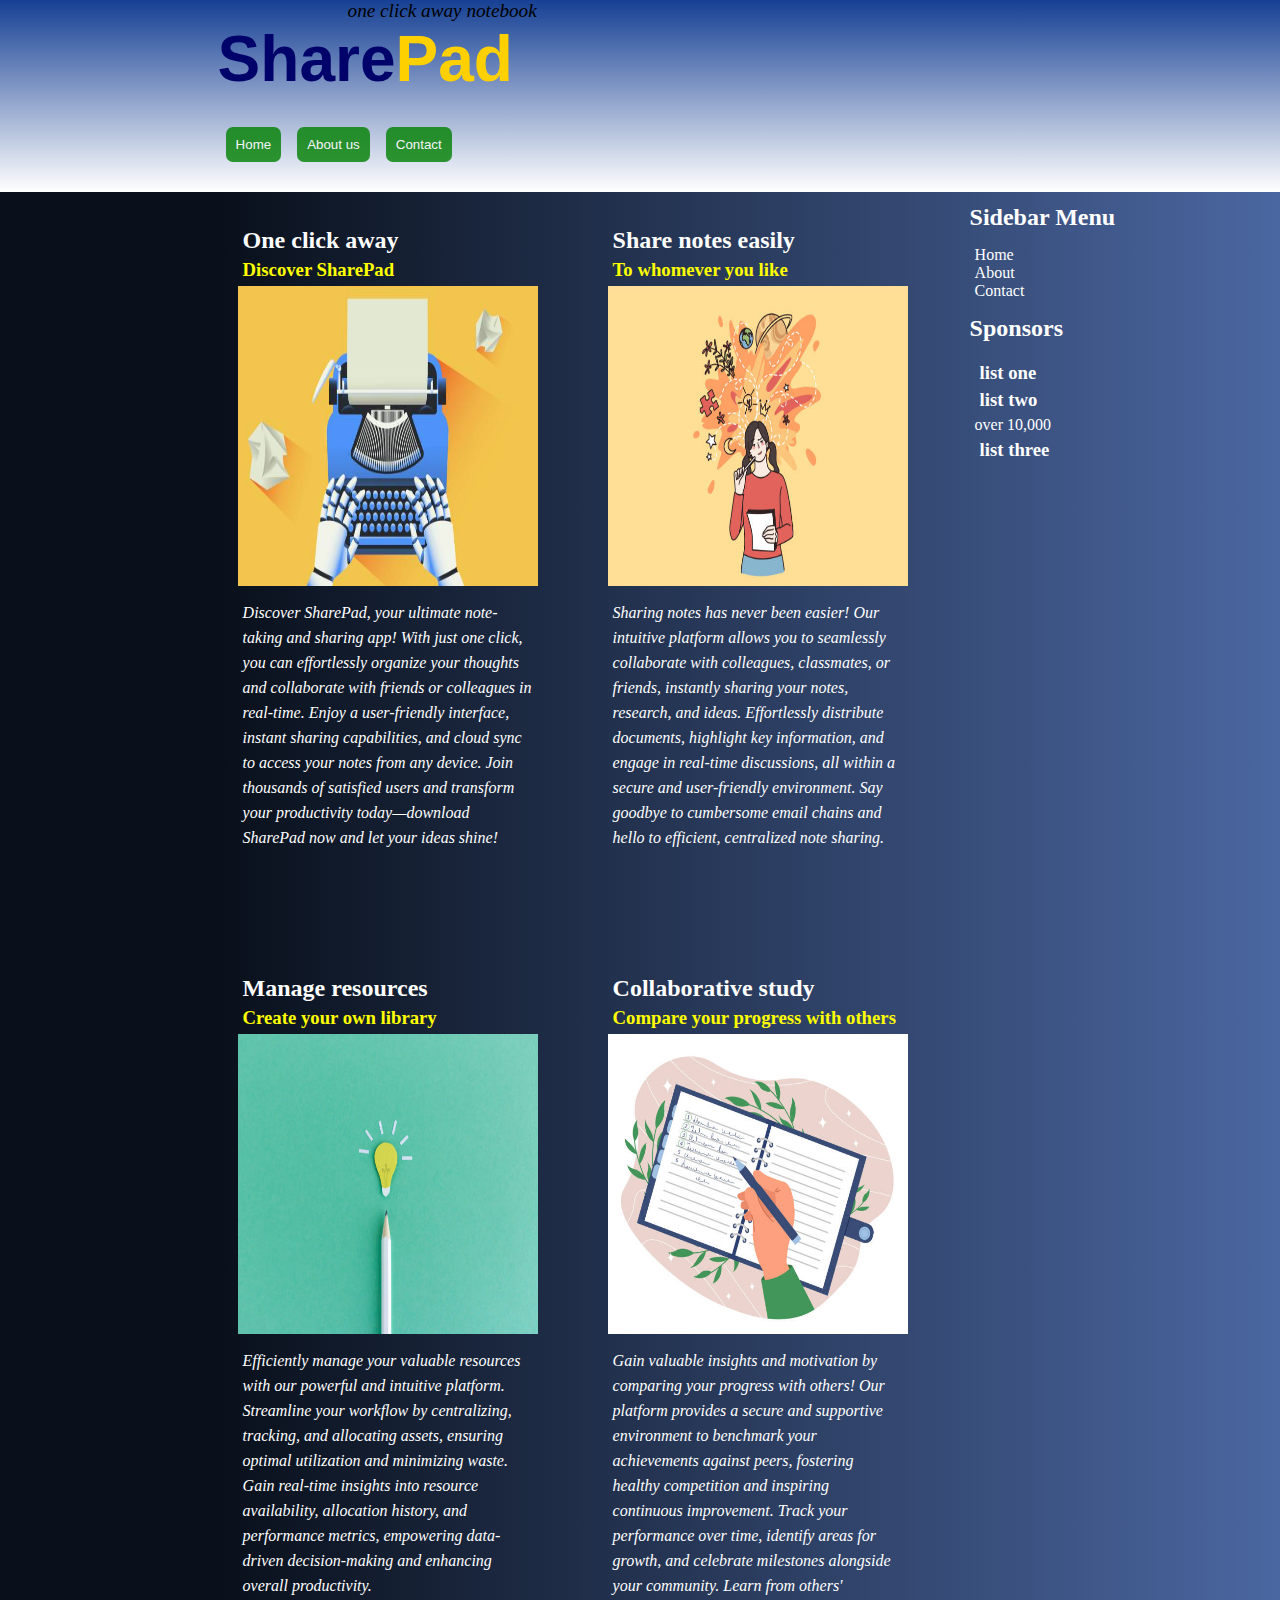
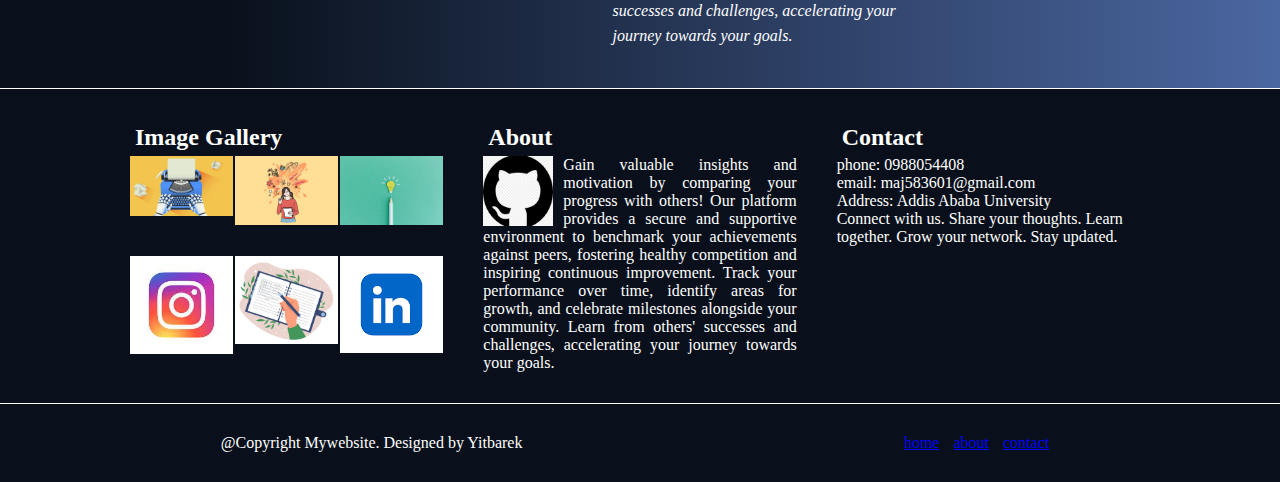
<file: index.html>
<!DOCTYPE html>
<html lang="en">
<head>
    <meta charset="UTF-8">
    <meta name="viewport" content="width=device-width, initial-scale=1.0">
    <title>Advertisement</title>
    <link rel="stylesheet" href="src/css/style.css">
</head>
<body>
    <header>
        <div class="header-container">
            <div class="header-container-text">
                <div class="slogan">
                    <p>one click away notebook</p>
                </div>
                <div class="title">
                    <h1><span>Share</span>Pad</h1>
                </div>
            </div>
            <div class="buttons">
                <button><a href="index.html">Home</a></button>
                <button><a href="src/html/about.html">About us</a></button>
                <button><a href="src/html/contact.html">Contact</a></button>
            </div>
        </div>
    </header>

    <main>
        <div class="container">
            <div class="wrapper">
                
                <article class="article1">
                    <h2>One click away</h2>
                    <h3>Discover SharePad</h3>
                    <img src="src/images/animation-2.jpg" alt="" width="300" height="300">
                    <p>
                        Discover SharePad, your ultimate note-taking and sharing app! With just one click, you can effortlessly organize your thoughts and collaborate with friends or colleagues in real-time. Enjoy a user-friendly interface, instant sharing capabilities, and cloud sync to access your notes from any device. Join thousands of satisfied users and transform your productivity today—download SharePad now and let your ideas shine!
                    </p>
                </article>
            </div>
            <div class="wrapper">
                <article class="article2">
                    <h2>Share notes easily</h2>
                    <h3>To whomever you like</h3>
                    <img src="src/images/animation-3.jpg" alt="" width="300" height="300">
                    <p>
                        Sharing notes has never been easier! Our intuitive platform allows you to seamlessly collaborate with colleagues, classmates, or friends, instantly sharing your notes, research, and ideas. Effortlessly distribute documents, highlight key information, and engage in real-time discussions, all within a secure and user-friendly environment. Say goodbye to cumbersome email chains and hello to efficient, centralized note sharing.
                    </p>                   
                </article>
            </div>
            <div class="wrapper">
                <article class="article3">
                    <h2>Manage resources</h2>
                    <h3>Create your own library</h3>
                    <img src="src/images/animation-4.jpg" alt="" width="300" height="300">
                    <p>
                        Efficiently manage your valuable resources with our powerful and intuitive platform. Streamline your workflow by centralizing, tracking, and allocating assets, ensuring optimal utilization and minimizing waste. Gain real-time insights into resource availability, allocation history, and performance metrics, empowering data-driven decision-making and enhancing overall productivity.
                    </p>
                </article>
            </div>
            <div class="wrapper">
                <article class="article4">
                    <h2>Collaborative study</h2>
                    <h3>Compare your progress with others</h3>
                    <img src="src/images/animation.jpg" alt="" width="300" height="300">
                    <p>
                        Gain valuable insights and motivation by comparing your progress with others! Our platform provides a secure and supportive environment to benchmark your achievements against peers, fostering healthy competition and inspiring continuous improvement. Track your performance over time, identify areas for growth, and celebrate milestones alongside your community. Learn from others' successes and challenges, accelerating your journey towards your goals.
                    </p>
                </article>
            </div>
            
            <aside>
                <section>
                    <h2>Sidebar Menu</h2>
                    <div class="sidebar-menu">
                        <ul>
                            <li><a href="index.html"></a>Home</li>
                            <li><a href="src/html/about.html"></a>About</li>
                            <li><a href="src/html/"></a>Contact</li>
                        </ul>
                    </div>
                </section>
                <section>
                    <h2>Sponsors</h2>
                    <div class="sidebar-sponsor">
                        <ul>
                            <li>
                                <h3>list one</h3>
                                <p></p>
                            </li>
                            <li>
                                <h3>list two</h3>
                                <p>over 10,000</p>
                            </li>
                            <li>
                                <h3>list three</h3>
                                
                            </li>
                        </ul>
                    </div>
                </section>
            </aside>            
        </div>
    </main>

    <footer>
        <div class="footer-container">
            <section>
                <h2>Image Gallery</h2>
                <div class="img-gallery">
                    <img src="src/images/animation-2.jpg" alt="download">
                    <img src="src/images/animation-3.jpg" alt="download">
                    <img src="src/images/animation-4.jpg" alt="download">
                    <img src="src/images/instagram.jpg" alt="download">
                    <img src="src/images/animation.jpg" alt="download">
                    <img src="src/images/linked-in.png" alt="download">
                </div>
            </section>
            <section>
                <h2>About</h2>
                <div class="about">
                    <img id="about-img" src="src/images/github.png" alt="">
                    <p>
                        Gain valuable insights and motivation by comparing your progress with others! Our platform provides a secure and supportive environment to benchmark your achievements against peers, fostering healthy competition and inspiring continuous improvement. Track your performance over time, identify areas for growth, and celebrate milestones alongside your community. Learn from others' successes and challenges, accelerating your journey towards your goals.
                    </p>
                </div>
            </section>
            <section>
                <h2>Contact</h2>
                <div class="contact">
                    phone: 0988054408 <br>
                    email: <a href="https/gmail.com/">maj583601@gmail.com</a>   <br>
                    Address: Addis Ababa University <br>
                    Connect with us. Share your thoughts. Learn together. Grow your network. Stay updated.
                </div>
            </section>
        </div>
        <section class="most-bottom">
            <p>
                @Copyright Mywebsite. Designed by Yitbarek
            </p>
            <div class="footer-nav">
                <nav>
                    <a href="index.html">home</a>
                    <a href="src/html/about.html">about</a>
                    <a href="src/html/contact.html">contact</a>
                </nav>
            </div>
        </section>
    </footer>
</body>
</html>
</file>
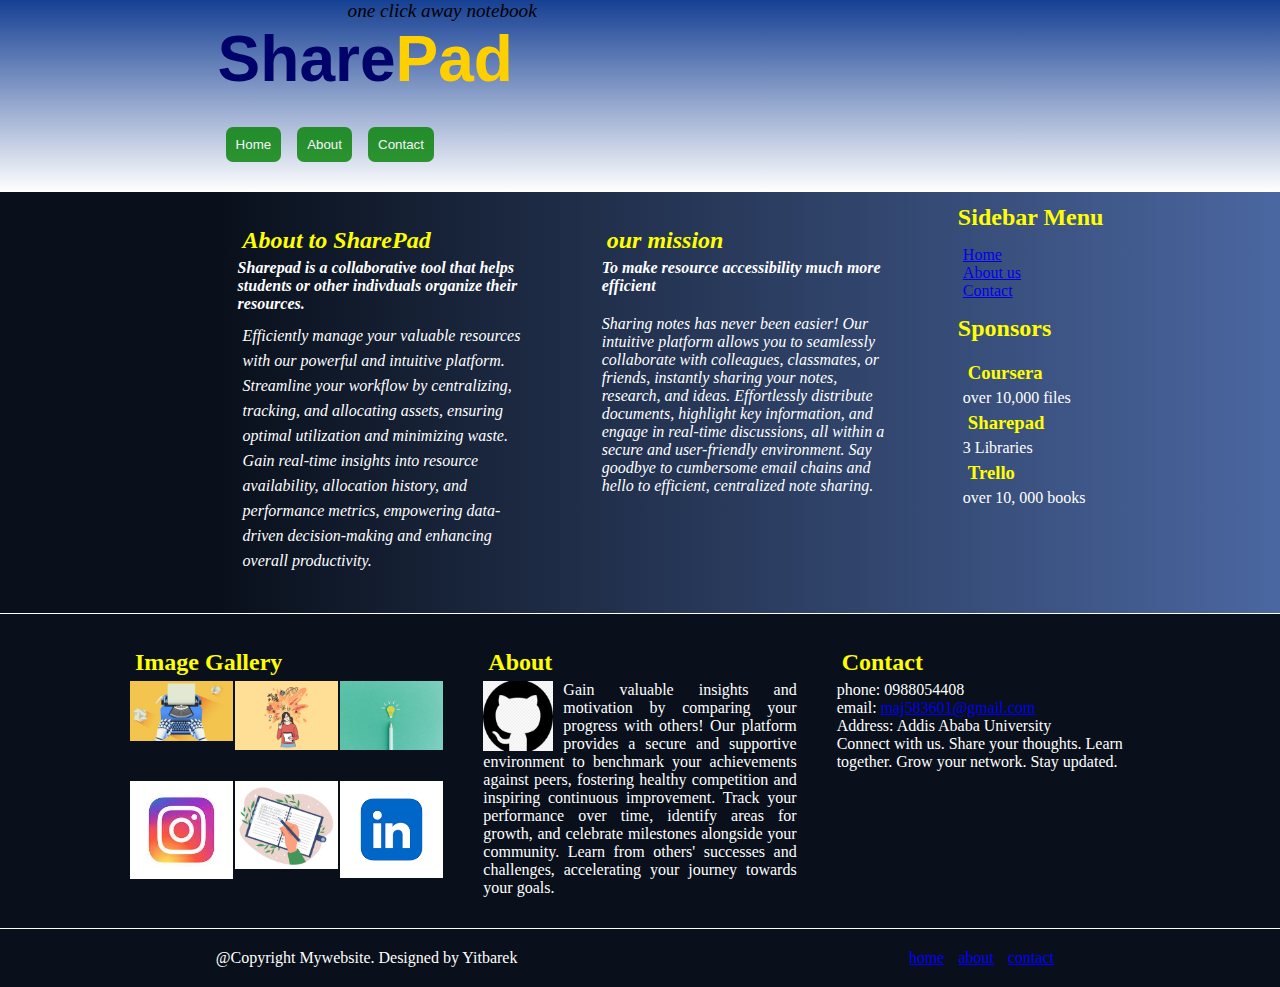
<file: src/html/about.html>
<!DOCTYPE html>
<html lang="en">
<head>
    <meta charset="UTF-8">
    <meta name="viewport" content="width=device-width, initial-scale=1.0">
    <title>Advertisement</title>
    <link rel="stylesheet" href="../css/styleAbout.css">
</head>
<body>
    <header>
        <div class="header-container">
            <div class="header-container-text">
                <div class="slogan">
                    <p>one click away notebook</p>
                </div>
                <div class="title">
                    <h1><span>Share</span>Pad</h1>
                </div>
            </div>
            <div class="buttons">
                <button><a href="../../index.html">Home</a></button>
                <button><a href="about.html">About</a></button>
                <button><a href="contact.html">Contact</a></button>
            </div>
        </div>
    </header>
    <main>
        <div class="container">
            <article class="article1">
                <h2>About to SharePad</h2>
                <h4>Sharepad is a collaborative tool that helps students or other indivduals organize their resources.</h4>
                <p>
                    Efficiently manage your valuable resources with our powerful and intuitive platform. Streamline your workflow by centralizing, tracking, and allocating assets, ensuring optimal utilization and minimizing waste. Gain real-time insights into resource availability, allocation history, and performance metrics, empowering data-driven decision-making and enhancing overall productivity.
                </p>
            </article class = "article2">
            <article>
                <h2>our mission</h2>
                <h4>To make resource accessibility much more efficient</h4>
                </p>
                    Sharing notes has never been easier! Our intuitive platform allows you to seamlessly collaborate with colleagues, classmates, or friends, instantly sharing your notes, research, and ideas. Effortlessly distribute documents, highlight key information, and engage in real-time discussions, all within a secure and user-friendly environment. Say goodbye to cumbersome email chains and hello to efficient, centralized note sharing.
                <p>
                
            </article>
                
            
            <aside>
                <section>
                    <h2>Sidebar Menu</h2>
                    <div class="sidebar-menu">
                        <ul>
                            <li><a href="../../index.html">Home</a></li>
                            <li><a href="about.html">About us</a></li>
                            <li><a href="contact.html">Contact</a></li>
                        </ul>
                    </div>
                </section>
                <section>
                    <h2>Sponsors</h2>
                    <div class="sidebar-sponsor">
                        <ul>
                            <li>
                                <h3>Coursera</h3>
                                <p>over 10,000 files</p>
                            </li>
                            <li>
                                <h3>Sharepad</h3>
                                <p>3 Libraries</p>
                            </li>
                            <li>
                                <h3>Trello</h3>
                                <p>over 10, 000 books</p>
                            </li>
                        </ul>
                    </div>
                </section>
            </aside>
        </div>
    </main>

    <footer>
        <div class="footer-container">
            <section>
                <h2>Image Gallery</h2>
                <div class="img-gallery">
                    <img src="../images/animation-2.jpg" alt="download">
                    <img src="../images/animation-3.jpg" alt="download">
                    <img src="../images/animation-4.jpg" alt="download">
                    <img src="../images/instagram.jpg" alt="download">
                    <img src="../images/animation.jpg" alt="download">
                    <img src="../images/linked-in.png" alt="download">
                </div>
            </section>
            <section>
                <h2>About</h2>
                <div class="about">
                    <img id="about-img" src="../images/github.png" alt="">
                    <p>
                        Gain valuable insights and motivation by comparing your progress with others! Our platform provides a secure and supportive environment to benchmark your achievements against peers, fostering healthy competition and inspiring continuous improvement. Track your performance over time, identify areas for growth, and celebrate milestones alongside your community. Learn from others' successes and challenges, accelerating your journey towards your goals.
                    </p>
                </div>
            </section>
            <section>
                <h2>Contact</h2>
                <div class="contact">
                    phone: 0988054408 <br>
                    email: <a href="https/gmail.com/">maj583601@gmail.com</a>   <br>
                    Address: Addis Ababa University <br>
                    Connect with us. Share your thoughts. Learn together. Grow your network. Stay updated.
                </div>
            </section>
        </div>
        <section class="most-bottom">
            <p>
                @Copyright Mywebsite. Designed by Yitbarek
            </p>
            <div class="footer-nav">
                <nav>
                    <a href="../../index.html">home</a>
                    <a href="about.html">about</a>
                    <a href="contact.html">contact</a>
                </nav>
            </div>
        </section>
    </footer>
</body>
</html>
</file>
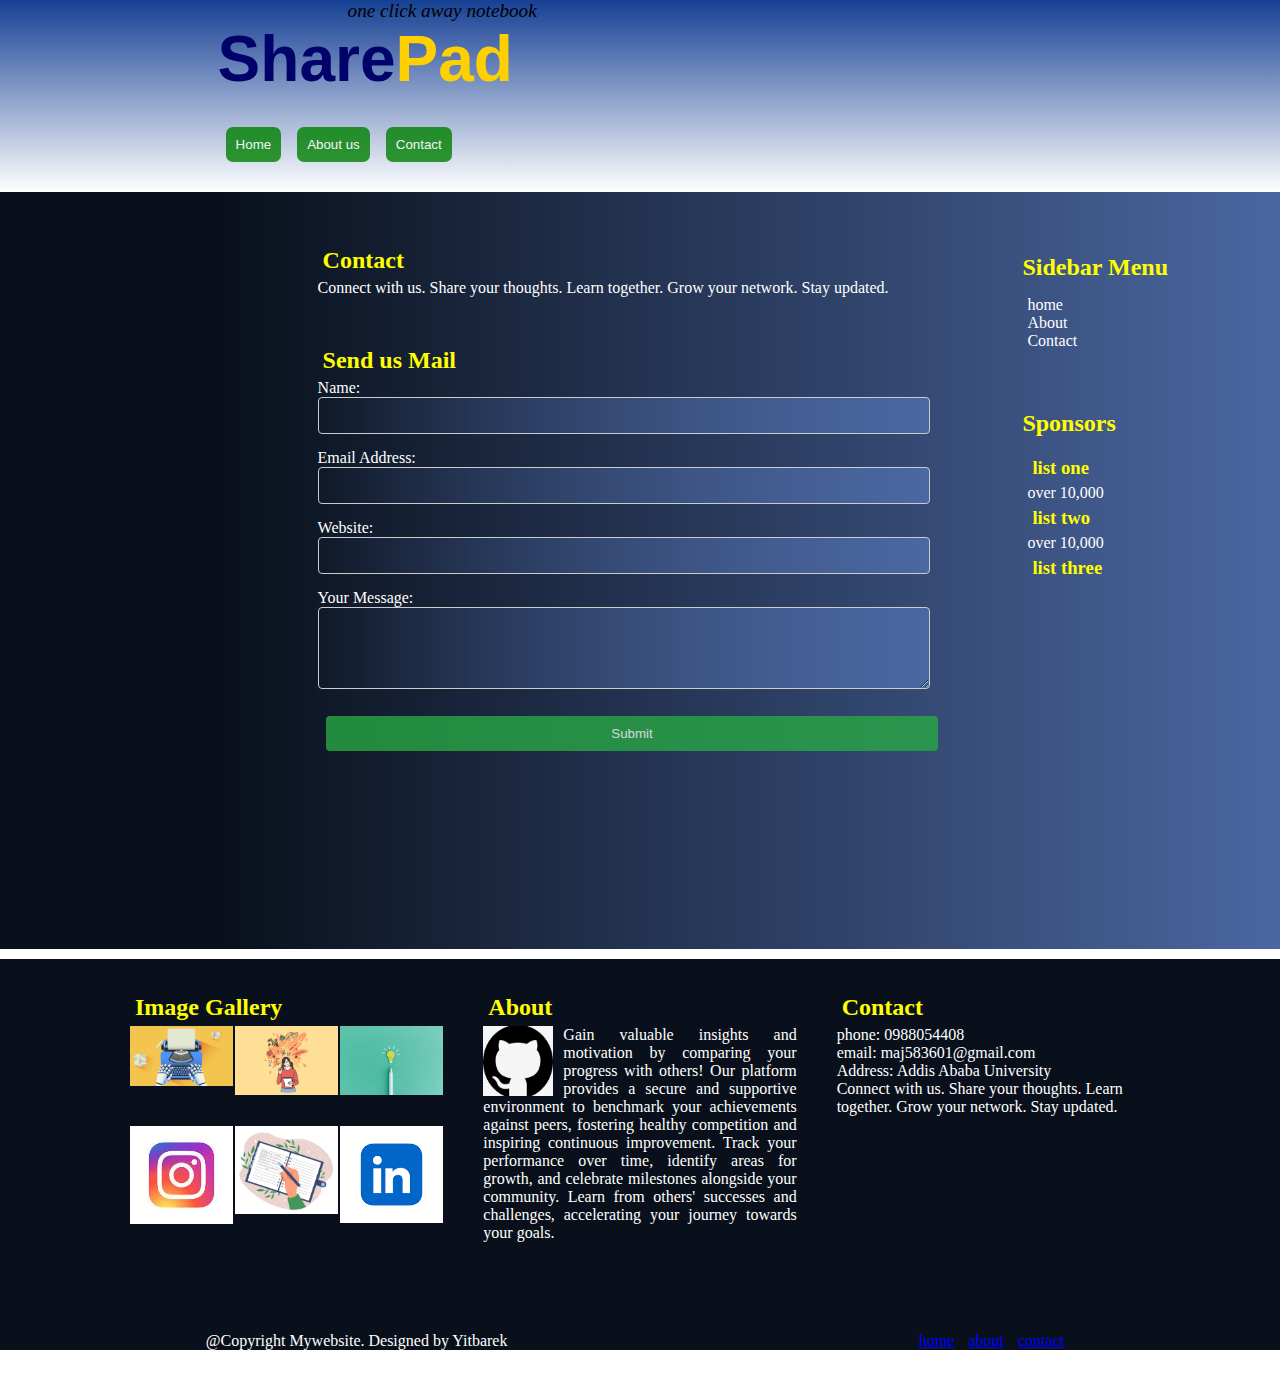
<file: src/html/contact.html>
<!DOCTYPE html>
<html lang="en">
<head>
    <meta charset="UTF-8">
    <meta name="viewport" content="width=device-width, initial-scale=1.0">
    <title>Advertisement</title>
    <link rel="stylesheet" href="../css/styleContact.css">
</head>
<body>

    <header>
        <div class="header-container">
            <div class="header-container-text">
                <div class="slogan">
                    <p>one click away notebook</p>
                </div>
                <div class="title">
                    <h1><span>Share</span>Pad</h1>
                </div>
            </div>
            <div class="buttons">
                <button><a href="../../index.html">Home</a></button>
                <button><a href="about.html">About us</a></button>
                <button><a href="contact.html">Contact</a></button>
            </div>
        </div>
    </header>

    <main>  
        <div class="container">
            <section>
                <section class="contact">
                    <h2>Contact</h2>
                    <p>
                        Connect with us. Share your thoughts. Learn together. Grow your network. Stay updated.</p>
                </section>
                <section>
                    <h2>Send us Mail</h2>
                    <form action="#" method="post">
                        <label for="name">Name:</label>
                        <input type="text" id="name" name="name" required>
            
                        <label for="email">Email Address:</label>
                        <input type="email" id="email" name="email" required>
            
                        <label for="website">Website:</label>
                        <input type="url" id="website" name="website">
            
                        <label for="message">Your Message:</label>
                        <textarea id="message" name="message" rows="4" required></textarea>
            
                        <button type="submit">Submit</button>
                    </form>
                </section>
            </section>
            
            <aside>
                <section>
                    <h2>Sidebar Menu</h2>
                    <div class="sidebar-menu">
                        <ul>
                            <li><a href="../../index.html">home</a></li>
                            <li><a href="about.html"></a>About</li>
                            <li><a href="contact.html"></a>Contact</li>
                        </ul>
                    </div>
                </section>
                <section>
                    <h2>Sponsors</h2>
                    <div class="sidebar-sponsor">
                        <ul>
                            <li>
                                <h3>list one</h3>
                                <p>over 10,000</p>
                            </li>
                            <li>
                                <h3>list two</h3>
                                <p>over 10,000</p>
                            </li>
                            <li>
                                <h3>list three</h3>
                                
                            </li>
                        </ul>
                    </div>
                </section>
            </aside>
        </div>
    </main>

    <footer>
        <div class="footer-container">
            <section>
                <h2>Image Gallery</h2>
                <div class="img-gallery">
                    <img src="../images/animation-2.jpg" alt="download">
                    <img src="../images/animation-3.jpg" alt="download">
                    <img src="../images/animation-4.jpg" alt="download">
                    <img src="../images/instagram.jpg" alt="download">
                    <img src="../images/animation.jpg" alt="download">
                    <img src="../images/linked-in.png" alt="download">
                </div>
            </section>
            <section>
                <h2>About</h2>
                <div class="about">
                    <img id="about-img" src="../images/github.png" alt="">
                    <p>
                        Gain valuable insights and motivation by comparing your progress with others! Our platform provides a secure and supportive environment to benchmark your achievements against peers, fostering healthy competition and inspiring continuous improvement. Track your performance over time, identify areas for growth, and celebrate milestones alongside your community. Learn from others' successes and challenges, accelerating your journey towards your goals.
                    </p>
                </div>
            </section>
            <section>
                <h2>Contact</h2>
                <div class="contact">
                    phone: 0988054408 <br>
                    email: <a href="https/gmail.com/">maj583601@gmail.com</a>   <br>
                    Address: Addis Ababa University <br>
                    Connect with us. Share your thoughts. Learn together. Grow your network. Stay updated.
                </div>
            </section>
        </div>
        <section class="most-bottom">
            <p>
                @Copyright Mywebsite. Designed by Yitbarek
            </p>
            <div class="footer-nav">
                <nav>
                    <a href="../../index.html">home</a>
                    <a href="about.html">about</a>
                    <a href="contact.html">contact</a>
                </nav>
            </div>
        </section>
    </footer>
</body>
</html>
</file>
<file: src/css/style.css>
*{
    box-sizing: border-box;
    margin: 0;
    padding: 0;    
}
header{
    color: white;
    background: linear-gradient(to bottom, rgb(22, 64, 148), transparent);
}
.header-container{
    margin-left:  17vw;
    display: grid;
    grid-template-columns: 1fr;
    grid-template-rows: 1fr 1fr;
}
.slogan{
    margin-left: 130px;
    font-style: italic;
    color: black;
    font-size: larger;
}
h1{
    color: rgb(255, 208, 0);
}
h1>span{
    color: rgb(2, 2, 107);
}
.title{
    font-size: 2em;
    font-family: 'Segoe UI', Tahoma, Geneva, Verdana, sans-serif;
}
.buttons{
    display: flex;
    justify-content: start;
    align-items: center;    
}
button{
    margin: 8px;
    background-color: green;
    color: white;
    border: none;
    padding: 10px;
    border-radius: 7px;
    opacity: 0.8;
    /* font-size: medium; */
}
button:hover{
    background-color: #2f19aa;
    box-shadow: 10px 5px 5px rgb(16, 117, 199);
    padding: 15px 20px;
}
main{
    background-color: #09101b;
}
a{
    text-decoration: none;
    color: white;
}
  
.container{
    background: linear-gradient(to left, rgb(75, 103, 161), transparent);
    display: grid;
    grid-template-rows: 1fr 1fr;
    grid-template-columns: 1fr 1fr 1fr;
    grid-auto-columns: auto;
    column-gap: 30px;
    color: white;
    justify-content: center;
    margin-left: 17vw;
}

aside{
    margin: 7px 7px;
    grid-area: 1/3/3/4;
}
article{
    padding: 30px 20px;
}
article>img:hover{
    background-color:rgb(112, 164, 206);
    padding: 15px 20px;
}
article> h2{
    color: white;
}
article>p{
    padding: 10px 5px;
    font-style: italic;
    line-height: 25px;
}
article> h3{
    color: yellow;
}
.article1{
    grid-row: 1/3;
    
}
.article2{
    grid-row: 1/3;
}

ul{
    list-style-type: none;
    padding: 10px;
}
h2, h3{
    margin: 5px 5px;

}
footer{
    background-color: #09101b;    
}
.footer-container{
    color: white;
    margin: 1px 100px; 
    gap: 1px 30px ;
    padding: 30px;
    display: grid;
    grid-template-columns: 1fr 1fr 1fr;
    grid-template-rows: 1fr;
    gap: 40px;
    
}
.img-gallery img{
    float: left;
    width: 100%; 
    height: auto; 
    object-fit: cover; 
}
#about-img{
    float: left;
    width: 70px;
    height: 70px;
    margin-right: 10px;
}
.about{
    text-align: justify;
}
.img-gallery{
    display: grid;
    grid-template-columns: 1fr 1fr 1fr;
    grid-template-rows: 1fr 1fr;
    gap: 2px 2px;
    
}
.most-bottom{
    display: flex;
    justify-content: space-around;
    color: white;
    padding: 30px;
    border-top: 1px solid white;
    
}
.footer-nav nav a{
    margin-right: 10px;
    text-decoration: underline;
    color: blue;
}
</file>
<file: src/css/styleAbout.css>
*{
    box-sizing: border-box;
    margin: 0;
    padding: 0;   
}
header{
    color: white;
    background: linear-gradient(to bottom, rgb(22, 64, 148), transparent);
}
.header-container{
    margin-left:  17vw;
    display: grid;
    grid-template-columns: 1fr;
    grid-template-rows: 1fr 1fr ;
}
.slogan{
    margin-left: 130px;
    font-style: italic;
    color: black;
    font-size: larger;
}
h1{
    color: rgb(255, 208, 0);
}
h1>span{
    color: rgb(2, 2, 107);
}
.title{
    font-size: 2em;
    font-family: 'Segoe UI', Tahoma, Geneva, Verdana, sans-serif;
}
.buttons{
    display: flex;
    justify-content: start;
    align-items: center;
}
button{
    margin: 8px;
    background-color: green;
    color: white;
    border: none;
    padding: 10px;
    border-radius: 7px;
    opacity: 0.8;
}
button:hover{
    background-color: #2f19aa;
    box-shadow: 10px 5px 5px rgb(16, 117, 199);
    padding: 15px 20px;
}
main{
    background-color: #09101b;    
}
.buttons button a{
    text-decoration: none;
    color: white;
}
.container{
    background: linear-gradient(to left, rgb(75, 103, 161), transparent);
    display: grid;
    grid-template-rows: 1fr;
    grid-template-columns: 1fr 1fr 1fr;
    grid-auto-columns: auto;
    column-gap: 30px;
    color: white;
    justify-content: center;
    margin-left: 17vw;
}
aside{
    margin: 7px 7px;
    grid-area: 1/3/3/4;
}
article{
    padding: 30px 20px;
    font-style: italic;
}
article>p{
    padding: 10px 5px;
    line-height: 25px;
}
ul{
    list-style-type: none;
    padding: 10px;
}
h2, h3{
    margin: 5px 5px;
    color: yellow;
}
footer{
    background-color: #09101b;
}
.footer-container{
    color: white;
    margin: 1px 100px; 
    gap: 1px 30px ;
    padding: 30px;
    display: grid;
    grid-template-columns: 1fr 1fr 1fr;
    grid-template-rows: 1fr;
    gap: 40px;
}
.img-gallery img{
    float: left;
    width: 100%; 
    height: auto; 
    object-fit: cover; 
}
#about-img{
    float: left;
    width: 70px;
    height: 70px;
    margin-right: 10px;
}
.about{
    text-align: justify;
}
.img-gallery{
    display: grid;
    grid-template-columns: 1fr 1fr 1fr;
    grid-template-rows: 1fr 1fr;
    gap: 2px 2px;
    
}
.most-bottom{
    display: flex;
    justify-content: space-around;
    color: white;
    border-top: 1px solid white;
    padding: 20px;
}
.footer-nav nav a{
    margin-right: 10px;
    text-decoration: underline;
    color: blue;
}
</file>
<file: src/css/styleContact.css>
*{
    box-sizing: border-box;
    margin: 0;
    padding: 0;   
}
header{
    color: white;
    background: linear-gradient(to bottom, rgb(22, 64, 148), transparent);
}
.header-container{
    margin-left:  17vw;
    display: grid;
    grid-template-columns: 1fr;
    grid-template-rows: 1fr 1fr ;
}
.slogan{
    margin-left: 130px;
    font-style: italic;
    color: black;
    font-size: larger;
}
h1{
    color: rgb(255, 208, 0);
}
h1>span{
    color: rgb(2, 2, 107);
}
.title{
    font-size: 2em;
    font-family: 'Segoe UI', Tahoma, Geneva, Verdana, sans-serif;
}

.buttons{
    display: flex;
    justify-content: start;
    align-items: center;
}
button{
    margin: 8px;
    background-color: green;
    color: white;
    border: none;
    padding: 10px;
    border-radius: 7px;
    opacity: 0.8;
}
button:hover{
    background-color: #2f19aa;
    box-shadow: 10px 5px 5px rgb(16, 117, 199);
    padding: 15px 20px;
}
button:active{
    background-color: #e6e6e6;
}
main{
    background-color: #09101b;    
}
a{
    text-decoration: none;
    color: white;
}
section{
    margin-bottom: 50px
}
.container{
    background: linear-gradient(to left, rgb(75, 103, 161), transparent);
    display: grid;
    grid-template-rows: auto;
    grid-template-columns: auto;
    grid-auto-columns: auto;
    column-gap: 30px;
    color: white;
    justify-content: space-between;
    gap: 40px;
    margin-left: 17vw;
    padding: 50px 100px;
}
aside{
    margin: 7px 7px;
    grid-area: 1/3/3/4;
}
ul{
    list-style-type: none;
    padding: 10px;
}
h2, h3{
    margin: 5px 5px;
    color: yellow;
}
.form-container {
    background-color: green;
    padding: 20px;
    border-radius: 5px;
    box-shadow: 0 2px 10px rgba(0, 0, 0, 0.1);
    max-width: 400px;
    margin: auto;
}
input[type="text"],
input[type="email"],
input[type="url"],
textarea {
    width: 100%;
    padding: 10px;
    margin-bottom: 15px;
    border: 1px solid #ccc;
    border-radius: 4px;
    color: white;
    background: linear-gradient(to left, rgb(75, 103, 161), transparent);
}
form button {
    width: 100%;
    padding: 10px;
    background-color: #28a745;
    color: white;
    border: none;
    border-radius: 4px;
    cursor: pointer;
}
form button:hover {
    background-color: #218838;
}
footer{
    background-color: #09101b;   
}
.footer-container{
    color: white;
    margin: 10px 100px; 
    gap: 1px 30px ;
    padding: 30px;
    display: grid;
    grid-template-columns: 1fr 1fr 1fr;
    grid-template-rows: 1fr;
    gap: 40px;
}
.img-gallery img{
    float: left;
    width: 100%; 
    height: auto; 
    object-fit: cover;
}
#about-img{
    float: left;
    width: 70px;
    height: 70px;
    margin-right: 10px;
}
.about{
    text-align: justify;
}
.img-gallery{
    display: grid;
    grid-template-columns: 1fr 1fr 1fr;
    grid-template-rows: 1fr 1fr;
    gap: 2px 2px;
    
}
.most-bottom{
    display: flex;
    justify-content: space-around;
    color: white;

}
.footer-nav nav a{
    margin-right: 10px;
    text-decoration: underline;
    color: blue;
}
</file>
